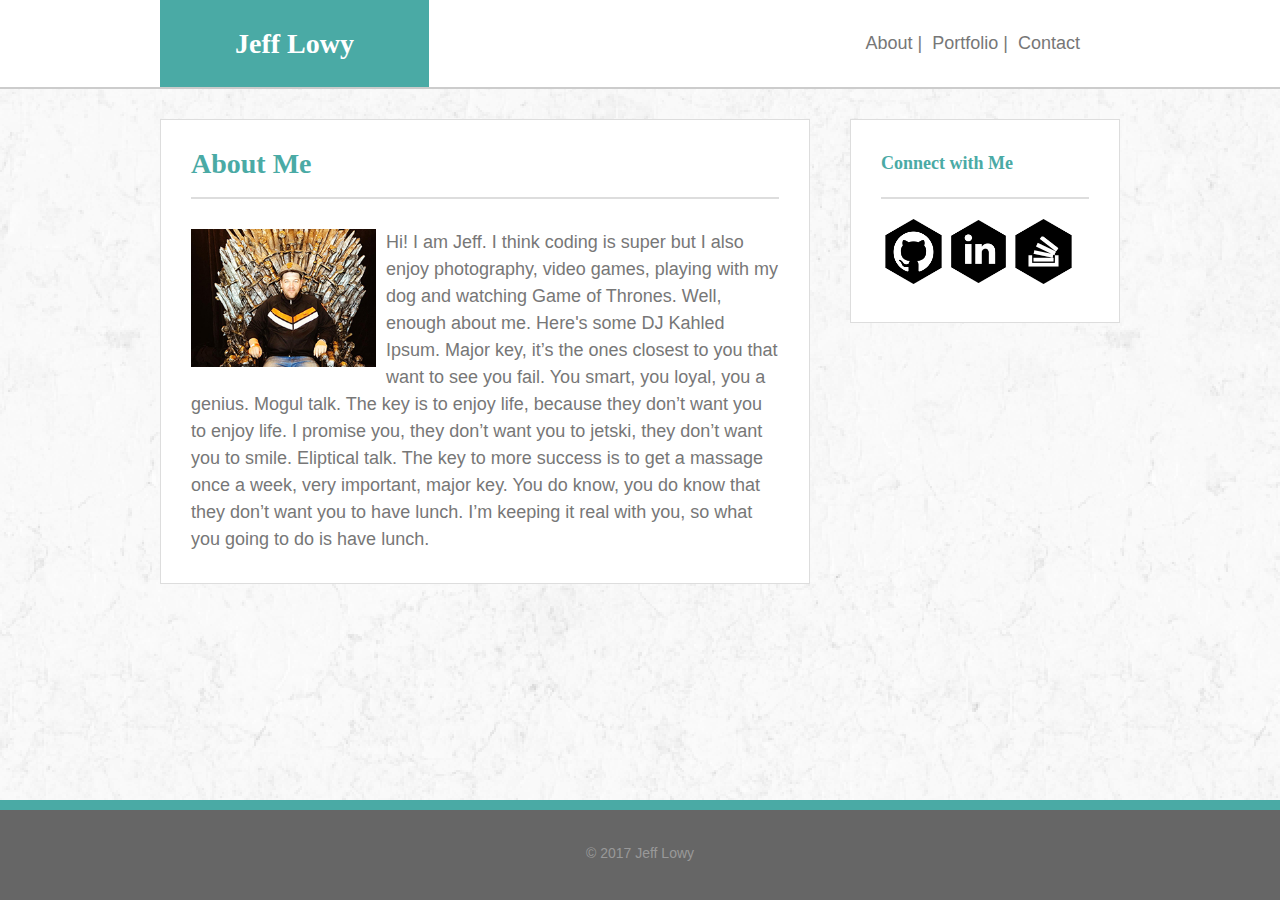
<file: index.html>
<!DOCTYPE html>
<html lang="en">

<head>
    <meta charset="UTF-8">
    <title>Basic Porfolio - About</title>
    <!-- File passes W3C volidation -->
    <link rel="stylesheet" href="assets/css/reset.css">
    <link rel="stylesheet" href="assets/css/style.css">
</head>

<body>
    <header class="clear">
        <nav class="page-wrap">
            <div class="logo"><a href="index.html"><h1>Jeff Lowy</h1></a></div>
            <div class="menu">
                <ul>
                    <li><a href="index.html">About</a> | </li>
                    <li><a href="portfolio.html">Portfolio</a> | </li>
                    <li><a href="contact.html">Contact</a></li>
                </ul>
            </div>
        </nav>
    </header>
    <div id="container" class="page-wrap">
        <div class="sidebar">
            <h3>Connect with Me</h3>
            <a class="social-icon" href="https://github.com/jeffreylowy" target="_blank"><img src="assets/images/icon_github.png" alt="Jeff's Github page"></a>
            <a class="social-icon" href="https://www.linkedin.com/in/jeffreylowy/" target="_blank"><img src="assets/images/icon_linkedin.png" alt="Jeff's LinkedIn page"></a>
            <a class="social-icon" href="https://stackoverflow.com/users/1946797/jeff-lowy" target="_blank"><img src="assets/images/icon_stackoverflow.png" alt="Jeff's Stackoverflow account"></a>
        </div>
        <div class="main-content">
            <h1>About Me</h1>
            <img class="profile-image" src="assets/images/ironthrone.jpg" alt="Jeff Lowy">
            <p class="content">Hi! I am Jeff. I think coding is super but I also enjoy photography, video games, playing with my dog and watching Game of Thrones. Well, enough about me. Here's some DJ Kahled Ipsum. Major key, it’s the ones closest to you that want to see you fail. You smart, you loyal, you a genius. Mogul talk. The key is to enjoy life, because they don’t want you to enjoy life. I promise you, they don’t want you to jetski, they don’t want you to smile. Eliptical talk. The key to more success is to get a massage once a week, very important, major key. You do know, you do know that they don’t want you to have lunch. I’m keeping it real with you, so what you going to do is have lunch.</p>
        </div>
    </div>
    <footer>
        <p>&copy; 2017 <a href="http://jeffreylowy.github.io">Jeff Lowy</a></p>
    </footer>
</body>

</html>
</file>
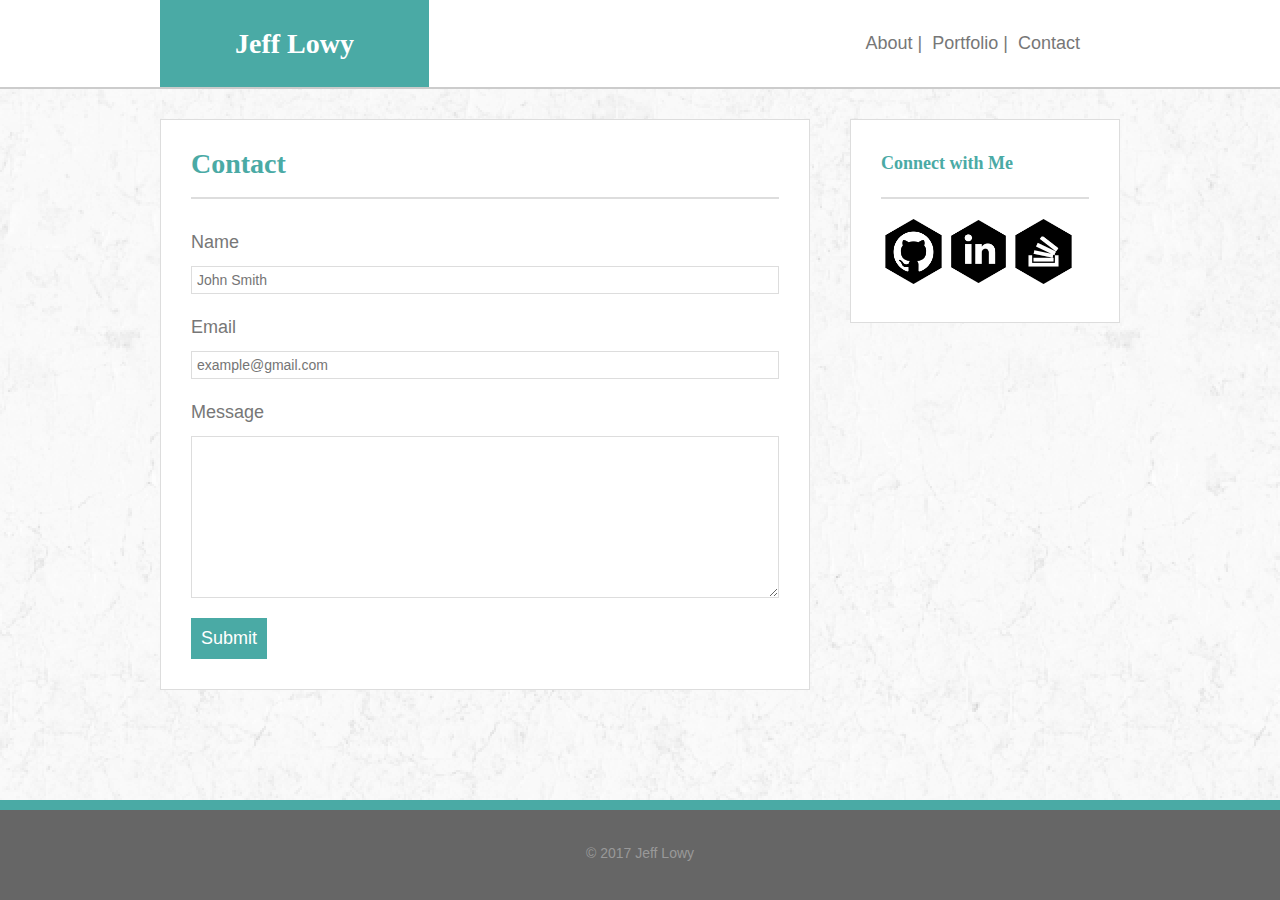
<file: contact.html>
<!DOCTYPE html>
<html lang="en">

<head>
    <meta charset="UTF-8">
    <title>Basic Porfolio - About</title>
    <!-- File passes W3C volidation -->
    <link rel="stylesheet" href="assets/css/reset.css">
    <link rel="stylesheet" href="assets/css/style.css">
</head>

<body>
    <header class="clear">
        <nav class="page-wrap">
            <div class="logo"><a href="index.html"><h1>Jeff Lowy</h1></a></div>
            <div class="menu">
                <ul>
                    <li><a href="index.html">About</a> | </li>
                    <li><a href="portfolio.html">Portfolio</a> | </li>
                    <li><a href="contact.html">Contact</a></li>
                </ul>
            </div>
        </nav>
    </header>
    <div id="container" class="page-wrap">
        <div class="sidebar">
            <h3>Connect with Me</h3>
            <a class="social-icon" href="https://github.com/jeffreylowy" target="_blank"><img src="assets/images/icon_github.png" alt="Jeff's Github page"></a>
            <a class="social-icon" href="https://www.linkedin.com/in/jeffreylowy/" target="_blank"><img src="assets/images/icon_linkedin.png" alt="Jeff's LinkedIn page"></a>
            <a class="social-icon" href="https://stackoverflow.com/users/1946797/jeff-lowy" target="_blank"><img src="assets/images/icon_stackoverflow.png" alt="Jeff's Stackoverflow account"></a>
        </div>
        <div class="main-content">
            <h1>Contact</h1>
            <form action="#">
                <label for="name">Name</label>
                <input type="text" name="name" placeholder="John Smith">
                <label for="email">Email</label>
                <input type="email" name="email" placeholder="example@gmail.com">
                <label for="message">Message</label>
                <textarea name="message" id="message" rows="10"></textarea>
                <input type="submit" value="Submit">
            </form>
        </div>
    </div>
    <footer>
        <p>&copy; 2017 <a href="http://jeffreylowy.github.io">Jeff Lowy</a></p>
    </footer>
</body>

</html>
</file>
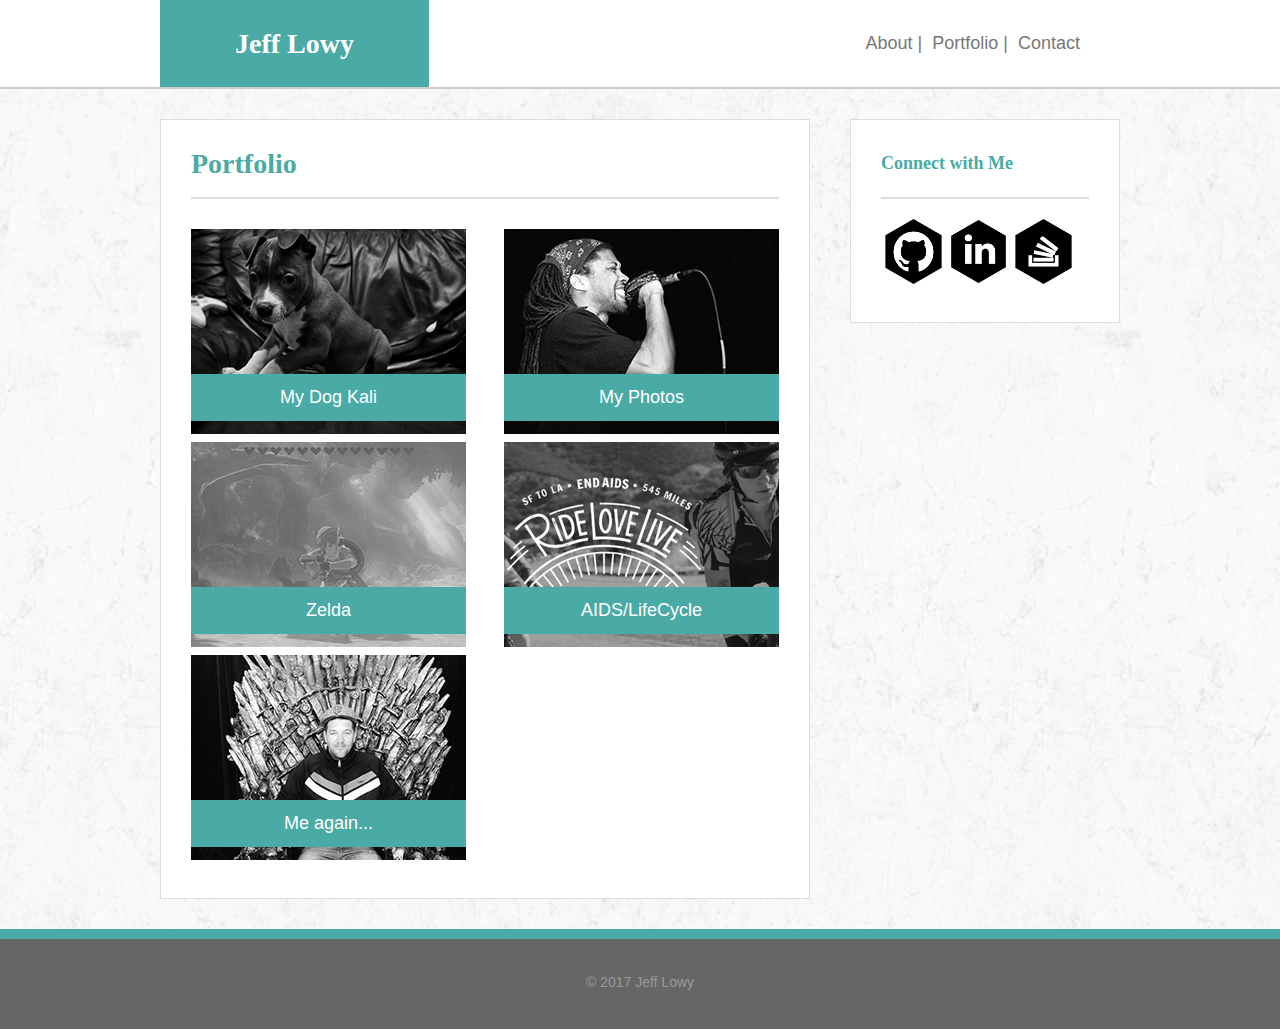
<file: portfolio.html>
<!DOCTYPE html>
<html lang="en">

<head>
    <meta charset="UTF-8">
    <title>Basic Porfolio - About</title>
    <!-- File passes W3C volidation -->
    <link rel="stylesheet" href="assets/css/reset.css">
    <link rel="stylesheet" href="assets/css/style.css">
</head>

<body>
    <header class="clear">
        <nav class="page-wrap">
            <div class="logo"><a href="index.html"><h1>Jeff Lowy</h1></a></div>
            <div class="menu">
                <ul>
                    <li><a href="index.html">About</a> | </li>
                    <li><a href="portfolio.html">Portfolio</a> | </li>
                    <li><a href="contact.html">Contact</a></li>
                </ul>
            </div>
        </nav>
    </header>
    <div id="container" class="page-wrap">
        <div class="sidebar">
            <h3>Connect with Me</h3>
            <a class="social-icon" href="https://github.com/jeffreylowy" target="_blank"><img src="assets/images/icon_github.png" alt="Jeff's Github page"></a>
            <a class="social-icon" href="https://www.linkedin.com/in/jeffreylowy/" target="_blank"><img src="assets/images/icon_linkedin.png" alt="Jeff's LinkedIn page"></a>
            <a class="social-icon" href="https://stackoverflow.com/users/1946797/jeff-lowy" target="_blank"><img src="assets/images/icon_stackoverflow.png" alt="Jeff's Stackoverflow account"></a>
        </div>
        <div class="main-content">
            <h1>Portfolio</h1>
            <div class="portfolio">
                <a href="#" class="portfolio-item">
                    <img src="assets/images/kali.jpg" alt="My dog Kali">
                    <span class="item-title">My Dog Kali</span>
                </a>
                <a href="#" class="portfolio-item">
                    <img src="assets/images/photography.jpg" alt="My photography">
                    <span class="item-title">My Photos</span>
                </a>
                <a href="#" class="portfolio-item">
                    <img src="assets/images/zelda.jpg" alt="Screenshot from Nintendo Switch :)">
                    <span class="item-title">Zelda</span>
                </a>
                <a href="#" class="portfolio-item">
                    <img src="assets/images/alc.jpg" alt="My job!">
                    <span class="item-title">AIDS/LifeCycle</span>
                </a>
                <a href="#" class="portfolio-item">
                    <img src="assets/images/ironthrone.jpg" alt="It's me!">
                    <span class="item-title">Me again...</span>
                </a>
            </div>
        </div>
    </div>
    <footer>
        <p>&copy; 2017 <a href="http://jeffreylowy.github.io">Jeff Lowy</a></p>
    </footer>
</body>

</html>
</file>
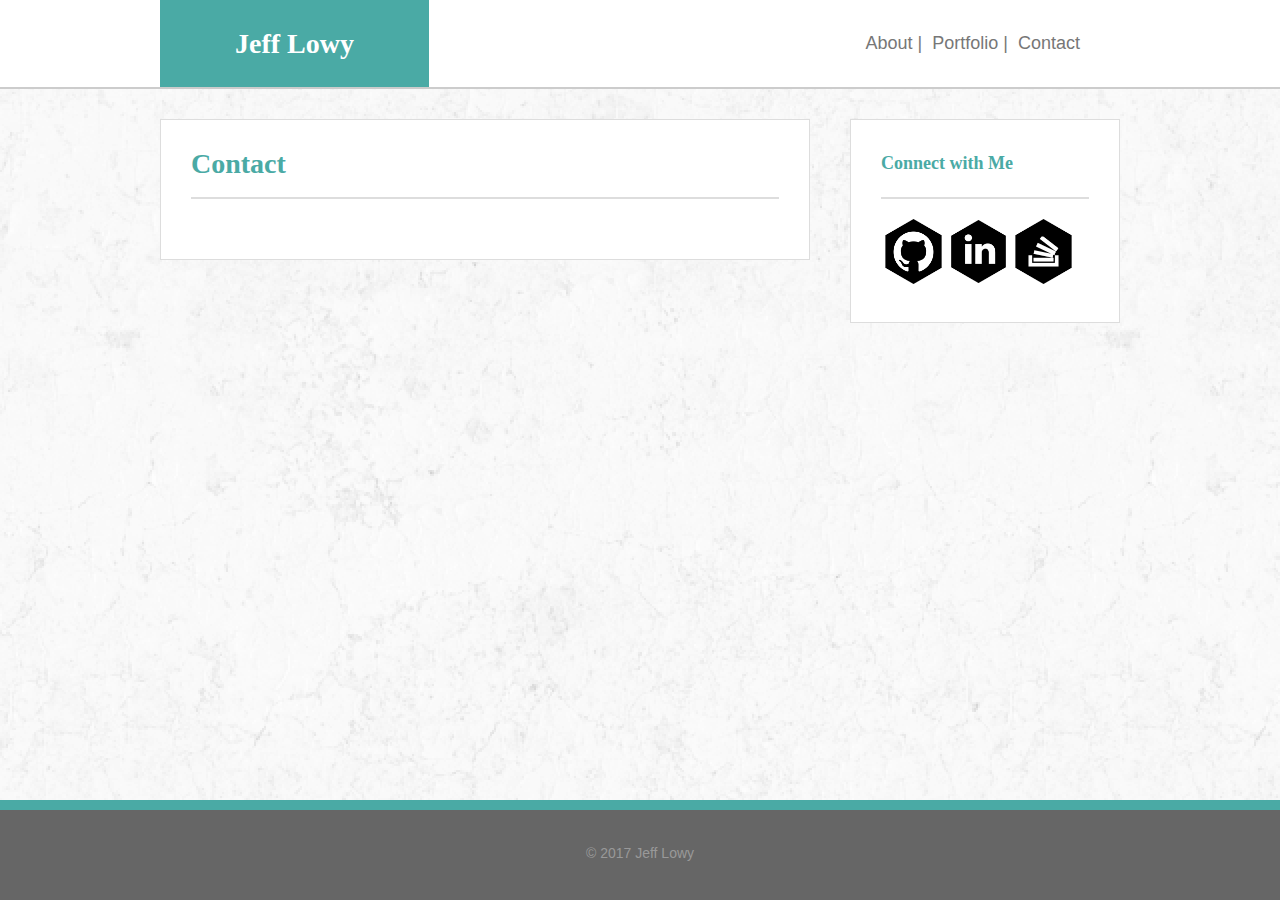
<file: template.html>
<!DOCTYPE html>
<html lang="en">

<head>
    <meta charset="UTF-8">
    <title>Basic Porfolio - About</title>
    <!-- File passes W3C volidation -->
    <link rel="stylesheet" href="assets/css/reset.css">
    <link rel="stylesheet" href="assets/css/style.css">
</head>

<body>
    <header class="clear">
        <nav class="page-wrap">
            <div class="logo"><a href="index.html"><h1>Jeff Lowy</h1></a></div>
            <div class="menu">
                <ul>
                    <li><a href="index.html">About</a> | </li>
                    <li><a href="portfolio.html">Portfolio</a> | </li>
                    <li><a href="contact.html">Contact</a></li>
                </ul>
            </div>
        </nav>
    </header>
    <div id="container" class="page-wrap">
        <div class="sidebar">
            <h3>Connect with Me</h3>
            <a class="social-icon" href="https://github.com/jeffreylowy" target="_blank"><img src="assets/images/icon_github.png" alt="Jeff's Github page"></a>
            <a class="social-icon" href="https://www.linkedin.com/in/jeffreylowy/" target="_blank"><img src="assets/images/icon_linkedin.png" alt="Jeff's LinkedIn page"></a>
            <a class="social-icon" href="https://stackoverflow.com/users/1946797/jeff-lowy" target="_blank"><img src="assets/images/icon_stackoverflow.png" alt="Jeff's Stackoverflow account"></a>
        </div>
        <div class="main-content">
            <h1>Contact</h1>
            
        </div>
    </div>
    <footer>
        <p>&copy; 2017 <a href="http://jeffreylowy.github.io">Jeff Lowy</a></p>
    </footer>
</body>

</html>
</file>
<file: assets/css/style.css>
/* 

Assignment information

/--- Colors ---/

  Teal: #4aaaa5`
  Regular font color: `#777777`
  Main header background color: `#ffffff`
  Main header border color: `#cccccc`
  Footer background color: `#666666`
  Main content background color: `#ffffff`
  Main content border color: `#dddddd`

/--- Fonts ---/

  Heading fonts: `font-family: 'Georgia', Times, Times New Roman, serif;`.
  Other fonts: `'Arial', 'Helvetica Neue', Helvetica, sans-serif;`

/--- Dimensions ---/

  The entire content area is `960px` wide.
  The main section content is `650px` wide.
  The sidebar is `270px` wide.

*/

* {
    box-sizing: border-box;
}

body {
    font-family: 'Arial', 'Helvetica Neue', Helvetica, sans-serif;
    font-size: 18px;
    line-height: 1.5em;
    color: #777777;
    background: url("../images/background.png") repeat;
}

h1,
h2,
h3,
h4,
h5,
h6 {
    font-family: 'Georgia', Times, Times New Roman, serif;
    color: #4aaaa5;
    font-weight: bold;
}

h1 {
    font-size: 28px;
}

.clear:after {
    content: "";
    display: block;
    visibility: none;
    clear: both;
}

.page-wrap {
    width: 960px;
    margin: 0 auto;
}


/* ------ HEADER ------ */

header {
    display: block;
    width: 100%;
    background-color: #FFF;
    border-bottom: 2px solid #cccccc;
}


/* ------ HEADER LOGO ------ */

header .logo {
    float: left;
    padding: 30px 75px;
    background-color: #4aaaa5;
    color: #fff;
}

header .logo a {
    text-decoration: none;
    color: #fff;
}

header .logo h1 {
    color: #fff;
}


/* ------ HEADER MENU ------ */

header .menu {
    float: right;
    display: inline-block;
    padding: 30px;
}

header .menu li {
    display: inline-block;
    float: left;
    margin-right: 10px;
}

header .menu li a {
    text-decoration: none;
    color: #777777;
}

header .menu li a:hover {
    color: #4aaaa5;
    text-decoration: underline;
}


/* ------ CONTAINER ------ */

div#container {
    display: block;
    margin-top: 30px;
    overflow: auto;
    min-height: calc(100vh - 249px);
    margin-bottom: 30px;
}


/* ------ MAIN CONTENT ------ */

.main-content {
    width: 650px;
    padding: 30px;
    clear: left;
    border: 1px solid #dddddd;
    background-color: #fff;
}

.main-content h1 {
    margin-bottom: 30px;
    border-bottom: 2px solid #dddddd;
    padding-bottom: 20px;
}


/* ------ MAIN CONTENT - ABOUT ------ */

.main-content img.profile-image {
    float: left;
    display: inline-block;
    margin: 0 10px 10px 0;
    width: 185px;
}


/* ------ MAIN CONTENT - CONTACT ------ */

.main-content input,
.main-content label,
.main-content textarea {
    display: block;
    color: #777777;
}

.main-content label {
    margin-bottom: 10px;
}

.main-content input[type="text"],
.main-content input[type="email"] {
    width: 100%;
    padding: 5px;
    font-size: 14px;
    margin-bottom: 20px;
    border: 1px solid #dddddd;
}

.main-content input[type="submit"] {
    display: inline-block;
    margin-top: 20px;
    padding: 10px;
    color: white;
    background: #4aaaa5;
    border: none;
    font-size: 18px;
    cursor: pointer;
}


.main-content textarea {
    width: 100%;
    border: 1px solid #dddddd;
    font-family: 'Arial', 'Helvetica Neue', Helvetica, sans-serif;
    padding: 5px;
}


/* ------ MAIN CONTENT - PORTFOLIO ------ */

.main-content .portfolio .portfolio-item {
    display: inline-block;
    position: relative;
    width: 275px;
    height: 205px;
}

.main-content .portfolio .portfolio-item:nth-child(odd) {
    margin-right: 33px;
}

.main-content .portfolio .portfolio-item img {
    position: absolute;
    top: 0;
    left: 0;
    filter: grayscale(100%);
}

.main-content .portfolio .portfolio-item img:hover {
    filter: grayscale(0%);
}

.main-content .portfolio .portfolio-item span.item-title {
    position: absolute;
    text-align: center;
    top: 145px;
    left: 0;
    width: 100%;
    padding: 10px;
    background-color: #4aaaa5;
    color: #fff;
}


/* ------ SIDEBAR ------ */

.sidebar {
    display: table;
    float: right;
    width: 270px;
    padding: 30px;
    border: 1px solid #dddddd;
    background-color: #fff;
}

.sidebar h3 {
    margin-bottom: 10px;
    border-bottom: 2px solid #dddddd;
    padding-bottom: 20px;
}

.sidebar img {
    width: 65px;
    height: auto;
    margin-top: 10px;
}


/* ------ FOOTER ------ */

footer {
    padding: 30px;
    height: 100px;
    background-color: #666666;
    text-align: center;
    border-top: 10px solid #4aaaa5;
}

footer p {
    font-size: 14px;
    color: #999;
}

footer a {
    text-decoration: none;
    color: #999;
}
</file>
